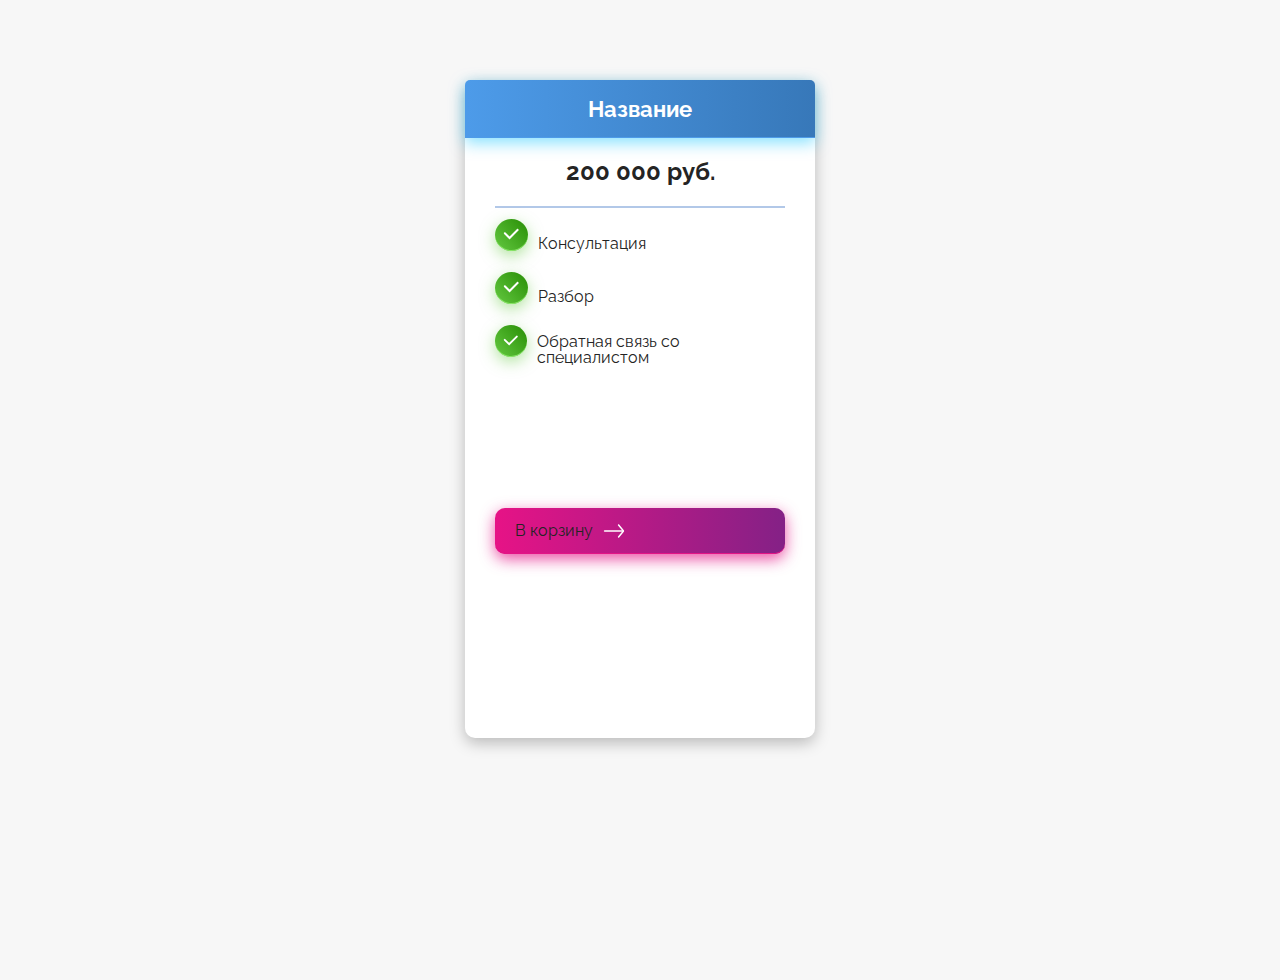
<file: tarif.html>
<!DOCTYPE html>
<html lang="ru">

<head>
    <meta charset="UTF-8">
    <meta http-equiv="Content-Type" content="text/html; charset=UTF-8">
    <meta name="viewport" content="width=device-width, initial-scale=1">
    <title>Tarif</title>
    <link rel="stylesheet" id="site-common-css" href="css/style.css" media="all">
</head>

<body>
    <div class="tarif__slide swiper-slide swiper-slide-duplicate" data-swiper-slide-index="0" style="width: 350px; margin: auto; margin-top: 5rem;">
        <div class="tarif__item item-tarif">
            <div class="item-tarif__title">Название</div>
            <div class="item-tarif__content">
                <div class="item-tarif__price">200 000 руб.</div>
                <div class="item-tarif__description">



                    <div class="item-tarif__text">
                        <div class="item-tarif__img">
                            <img src="assets/Check.svg" alt="">
                        </div>
                        <p>Консультация</p>
                    </div>


                    <div class="item-tarif__text">
                        <div class="item-tarif__img">
                            <img src="assets/Check.svg" alt="">
                        </div>
                        <p>Разбор</p>
                    </div>


                    <div class="item-tarif__text">
                        <div class="item-tarif__img">
                            <img src="assets/Check.svg" alt="">
                        </div>
                        <p>Обратная связь со специалистом</p>
                    </div>



                </div>
                <a href="" id="tarif__button" class="tarif__button tarif-1">
                    <p>В корзину</p>
                    <img src="assets/arrow-right.svg" alt="">
                </a>
            </div>
        </div>
    </div>
</body>

</html>
</file>
<file: css/style.css>
@charset "UTF-8";
@import url(https://fonts.googleapis.com/css?family=Raleway:200,300,400,500,600,700,800,900);
@import url(https://fonts.googleapis.com/css?family=Rubik:100,200,300,400,500,700);

/* body::-webkit-scrollbar {
    width: 5px;
} */


/*
body::-webkit-scrollbar-track {
    background: transparent;
}

body::-webkit-scrollbar-thumb {
    background-color: #7a48d0;
    border-radius: 120px;
} */


/* header {
    position: fixed;
    z-index: 9;
    background-color: #1a1b20;
    top: 0;
    left: 18rem !important;
} */

[class*=_icon-]:before {
    font-family: icons;
    font-style: normal;
    font-weight: 400;
    font-variant: normal;
    text-transform: none;
    line-height: 1;
    -webkit-font-smoothing: antialiased;
    -moz-osx-font-smoothing: grayscale
}

[class*=_icon-]:before {
    display: block
}

._icon-alertInfo:before {
    content: "\e900"
}

._icon-callendar:before {
    content: "\e901"
}

._icon-phone:before {
    content: "\e903"
}

._icon-eye:before {
    content: "\e904"
}

._icon-chat:before {
    content: "\e905"
}

._icon-language:before {
    content: "\e906"
}

._icon-Location:before {
    content: "\e907"
}

* {
    padding: 0;
    margin: 0;
    border: 0
}

*,
:after,
:before {
    -webkit-box-sizing: border-box;
    box-sizing: border-box
}

body,
html {
    height: 100%;
    min-width: 390px
}

body {
    color: #fff;
    line-height: 1;
    font-family: Raleway;
    font-size: 1rem;
    -ms-text-size-adjust: 100%;
    -moz-text-size-adjust: 100%;
    -webkit-text-size-adjust: 100%;
    -webkit-font-smoothing: antialiased;
    -moz-osx-font-smoothing: grayscale
}

body {
    /* background: #1a1b20; */
    background-color: rgb(247, 247, 247);
    position: relative
}

.tarif__slider {
    display: block;
}

.swiper-initialized .swiper-slide {
    -ms-flex-negative: 0;
    flex-shrink: 0
}

.swiper-android .swiper-slide,
.swiper-android .swiper-wrapper {
    -webkit-transform: translate3d(0, 0, 0);
    transform: translate3d(0, 0, 0)
}

.swiper-slide {
    -ms-flex-negative: 0;
    flex-shrink: 0;
    width: 100%;
    height: 100%;
    position: relative;
    -webkit-transition-property: -webkit-transform;
    transition-property: -webkit-transform;
    -o-transition-property: transform;
    transition-property: transform;
    transition-property: transform, -webkit-transform
}

.swiper-slide-invisible-blank {
    visibility: hidden
}

.swiper-autoheight,
.swiper-autoheight .swiper-slide {
    height: auto
}

.swiper-3d .swiper-cube-shadow,
.swiper-3d .swiper-slide,
.swiper-3d .swiper-slide-shadow,
.swiper-3d .swiper-slide-shadow-bottom,
.swiper-3d .swiper-slide-shadow-left,
.swiper-3d .swiper-slide-shadow-right,
.swiper-3d .swiper-slide-shadow-top,
.swiper-3d .swiper-wrapper {
    -webkit-transform-style: preserve-3d;
    transform-style: preserve-3d
}

.swiper-3d .swiper-slide-shadow,
.swiper-3d .swiper-slide-shadow-bottom,
.swiper-3d .swiper-slide-shadow-left,
.swiper-3d .swiper-slide-shadow-right,
.swiper-3d .swiper-slide-shadow-top {
    position: absolute;
    left: 0;
    top: 0;
    width: 100%;
    height: 100%;
    pointer-events: none;
    z-index: 10
}

.swiper-3d .swiper-slide-shadow {
    background: rgba(0, 0, 0, .15)
}

.swiper-3d .swiper-slide-shadow-left {
    background-image: -webkit-gradient(linear, right top, left top, from(rgba(0, 0, 0, .5)), to(rgba(0, 0, 0, 0)));
    background-image: -o-linear-gradient(right, rgba(0, 0, 0, .5), rgba(0, 0, 0, 0));
    background-image: linear-gradient(to left, rgba(0, 0, 0, .5), rgba(0, 0, 0, 0))
}

.swiper-3d .swiper-slide-shadow-right {
    background-image: -webkit-gradient(linear, left top, right top, from(rgba(0, 0, 0, .5)), to(rgba(0, 0, 0, 0)));
    background-image: -o-linear-gradient(left, rgba(0, 0, 0, .5), rgba(0, 0, 0, 0));
    background-image: linear-gradient(to right, rgba(0, 0, 0, .5), rgba(0, 0, 0, 0))
}

a:hover {
    color: #242424
}

.swiper-3d .swiper-slide-shadow-top {
    background-image: -webkit-gradient(linear, left bottom, left top, from(rgba(0, 0, 0, .5)), to(rgba(0, 0, 0, 0)));
    background-image: -o-linear-gradient(bottom, rgba(0, 0, 0, .5), rgba(0, 0, 0, 0));
    background-image: linear-gradient(to top, rgba(0, 0, 0, .5), rgba(0, 0, 0, 0))
}

.swiper-3d .swiper-slide-shadow-bottom {
    background-image: -webkit-gradient(linear, left top, left bottom, from(rgba(0, 0, 0, .5)), to(rgba(0, 0, 0, 0)));
    background-image: -o-linear-gradient(top, rgba(0, 0, 0, .5), rgba(0, 0, 0, 0));
    background-image: linear-gradient(to bottom, rgba(0, 0, 0, .5), rgba(0, 0, 0, 0))
}

.tarif__item {
    display: -webkit-box;
    display: -ms-flexbox;
    display: flex;
    -webkit-box-orient: vertical;
    -webkit-box-direction: normal;
    -ms-flex-direction: column;
    flex-direction: column;
    -webkit-box-shadow: 0 5px 15px rgba(0, 0, 0, .25);
    box-shadow: 0 5px 15px rgba(0, 0, 0, .25);
    width: 100%;
    -webkit-box-align: center;
    -ms-flex-align: center;
    align-items: center;
    transition: .2s;
    border-radius: 10px !important;
    background-color: white;
}

body,
html {
    margin: 0;
    padding: 0;
    width: 100%;
}

.pf {
    position: fixed;
}

.tarif__item:hover {
    box-shadow: 0 5px 19px rgba(0, 0, 0, .35);
}

.tarif__item * {
    color: #242424;
}

.item-tarif__title {
    font-weight: 700;
    font-size: 22px;
    line-height: 26px;
    width: 100%;
    display: -webkit-box;
    display: -ms-flexbox;
    display: flex;
    -webkit-box-align: center;
    -ms-flex-align: center;
    align-items: center;
    -webkit-box-pack: center;
    -ms-flex-pack: center;
    justify-content: center;
    padding: 16px 0;
    background: -o-linear-gradient(.66deg, #4d9be9 .49%, #3778b9 99.79%);
    background: linear-gradient(89.34deg, #4d9be9 .49%, #3778b9 99.79%);
    box-shadow: 0 5px 15px rgba(17, 197, 255, .5), inset 0 -1px 0 #4d9be9;
    border-radius: 5px 5px 0 0;
    color: rgb(255, 255, 255);
}

.item-tarif__content {
    padding: 20px 30px 30px 30px;
    width: 100%;
    display: -webkit-box;
    display: -ms-flexbox;
    display: flex;
    -webkit-box-orient: vertical;
    -webkit-box-direction: normal;
    -ms-flex-direction: column;
    flex-direction: column;
    -webkit-box-align: center;
    -ms-flex-align: center;
    /* align-items: center; */
    height: 600px;
}

.item-tarif__price {
    font-weight: 700;
    font-size: 24px;
    line-height: 28px;
    display: -webkit-box;
    display: -ms-flexbox;
    display: flex;
    -webkit-box-align: center;
    -ms-flex-align: center;
    align-items: center;
    -webkit-box-pack: center;
    -ms-flex-pack: center;
    justify-content: center;
    width: 100%;
    padding: 0 0 20px 0;
    margin: 0 0 20px 0;
    border-bottom: 2px solid rgba(67, 121, 198, 0.412)
}

.item-tarif__description {
    display: -webkit-box;
    display: -ms-flexbox;
    display: flex;
    -webkit-box-orient: vertical;
    -webkit-box-direction: normal;
    -ms-flex-direction: column;
    flex-direction: column;
    row-gap: .625rem;
    margin: 0 0 30px 0;
    height: 210px;
}

.item-tarif__description img {
    width: 100%;
    border-radius: 10px;
}

.item-tarif__text {
    display: -webkit-box;
    display: -ms-flexbox;
    display: flex;
    -webkit-box-align: center;
    -ms-flex-align: center;
    align-items: center;
    -webkit-column-gap: .625rem;
    -moz-column-gap: .625rem;
    column-gap: .625rem;
    margin-bottom: 0.7rem;
}

.item-tarif__img {
    position: relative;
    top: -9px;
    padding: 8px 8px 8px 8px;
    border-radius: 50%;
    background: -o-linear-gradient(41.19deg, #64c941 0, #2b9108 94.17%);
    background: linear-gradient(48.81deg, #64c941 0, #2b9108 94.17%);
    -webkit-box-shadow: 0 5px 15px rgba(101, 201, 65, .5), inset 0 -1px 0 #89e668;
    box-shadow: 0 5px 15px rgba(101, 201, 65, .5), inset 0 -1px 0 #89e668
}

.tarif__button {
    display: -webkit-box;
    display: -ms-flexbox;
    display: flex;
    -webkit-box-align: center;
    -ms-flex-align: center;
    align-items: center;
    padding: 15px 40px;
    gap: .625rem;
    background: -o-linear-gradient(.66deg, #e61386 .49%, #842186 99.79%);
    background: linear-gradient(89.34deg, #e61386 .49%, #842186 99.79%);
    -webkit-box-shadow: 0 5px 15px rgba(227, 20, 134, .75), inset 0 -1px 0 #e31486;
    box-shadow: 0 5px 15px rgba(227, 20, 134, .75), inset 0 -1px 0 #e31486;
    border-radius: 10px;
    -webkit-transition: .3s;
    -o-transition: .3s;
    transition: .3s
}

.tarif__button {
    padding: 15px 20px
}

.tarif-1 {
    margin: 40px 0 0 0
}

a {
    color: #242424;
    text-decoration: none;
}

@media (any-hover:hover) {
    .tarif__button:hover {
        background: -o-linear-gradient(.66deg, #842186 .49%, #e61386 99.79%);
        background: linear-gradient(89.34deg, #842186 .49%, #e61386 99.79%);
        -webkit-box-shadow: none;
        box-shadow: none
    }
}

.logo {
    font-weight: 300;
    margin-left: 0.5rem;
    font-size: 30px;
}

.logo b {
    font-weight: 500;
}

.wrapper {
    padding-left: 4rem;
    padding-right: 4rem;
}

.wrapper a {
    color: white;
}

.header_div1 img {
    height: 50px;
}

.header_div2 {
    font-family: Rubik;
    font-weight: 400;
}

.header_div2 .info {
    margin-right: 20px;
}

.btn-blue {
    border-radius: 7px;
    padding: 10px;
    padding-left: 18px;
    padding-right: 18px;
    background: -o-linear-gradient(.66deg, #7a48d0 .49%, #8d56ec 99.79%);
    background: linear-gradient(89.34deg, #7a48d0 .49%, #8d56ec 99.79%);
    box-shadow: 0 5px 15px rgba(37, 20, 227, 0.75), inset 0 -1px 0 #8d56ec;
    transition: 0.3s;
    color: white;
}

.btn-blue:hover {
    background: -o-linear-gradient(.66deg, #8d56ec .49%, #7a48d0 99.79%);
    background: linear-gradient(89.34deg, #8d56ec .49%, #7a48d0 99.79%);
    -webkit-box-shadow: none;
    box-shadow: none;
    color: white;
}

.btn-green {
    border-radius: 7px;
    padding: 10px;
    padding-left: 18px;
    padding-right: 18px;
    background: -o-linear-gradient(.66deg, #38bb66 .49%, #30a559 99.79%);
    background: linear-gradient(89.34deg, #38bb66 .49%, #30a559 99.79%);
    box-shadow: 0 5px 15px #30a559, inset 0 -1px 0 #38bb66;
    transition: 0.3s;
    color: white;
    font-family: Rubik;
}

.btn-green:hover {
    background: -o-linear-gradient(.66deg, #30a559 .49%, #38bb66 99.79%);
    background: linear-gradient(89.34deg, #30a559 .49%, #38bb66 99.79%);
    -webkit-box-shadow: none;
    box-shadow: none;
    color: white;
}

.ml5 {
    margin-left: 2rem;
}

.link {
    font-size: 17px;
    padding: 10px !important;
    padding-left: 25px !important;
    padding-right: 25px !important;
    transition: .2s;
    font-weight: 500;
    border-radius: 7px;
}

.link:hover {
    border-radius: 7px;
    /* padding: 10px;
    padding-left: 18px;
    padding-right: 18px; */
    background-color: #242424;
    /* background: -o-linear-gradient(.66deg, #7a48d0 .49%, #8d56ec 99.79%);
    background: linear-gradient(89.34deg, #7a48d0 .49%, #8d56ec 99.79%); */
    /* box-shadow: 0 5px 15px rgba(37, 20, 227, 0.75), inset 0 -1px 0 #8d56ec; */
    box-shadow: 0 0 5px gray;
    color: white;
}

.link2 {
    font-size: 17px;
    padding: 10px !important;
    padding-left: 25px !important;
    padding-right: 25px !important;
    transition: .2s;
    font-weight: 500;
    border-radius: 7px;
}

.link2:hover {
    border-radius: 7px;
    /* padding: 10px;
    padding-left: 18px;
    padding-right: 18px; */
    background-color: #efefef;
    /* background: -o-linear-gradient(.66deg, #7a48d0 .49%, #8d56ec 99.79%);
    background: linear-gradient(89.34deg, #7a48d0 .49%, #8d56ec 99.79%); */
    /* box-shadow: 0 5px 15px rgba(37, 20, 227, 0.75), inset 0 -1px 0 #8d56ec; */
    box-shadow: 0 0 5px gray;
    color: #242424 !important;
}

.slider {
    border-radius: 10px;
    overflow: hidden;
    box-shadow: 0px 5px 10px 2px rgba(175, 175, 175, 0.2);
}

.slide2 {
    background-size: cover;
    height: 400px;
}

.cr-widget-marquee-container {
    border: 2px solid #8d56ec !important;
    border-radius: 5px !important;
    box-shadow: 0 5px 15px rgba(37, 20, 227, 0.237) !important;
}

.cr-marquee-label {
    display: none !important;
}

main * {
    font-family: Rubik;
}

.rubik {
    font-family: Rubik;
}

.price {
    color: rgb(203, 203, 203);
}

.old_price {
    margin-left: 1rem;
    color: gray;
}

.block_info li {
    padding-bottom: 0.6rem;
    font-size: 1.2rem;
    font-weight: 300;
}

main * {
    color: #242424;
}

.desc {
    font-size: 1.2rem;
    font-weight: 100;
    line-height: 1.6rem;
}

.block_desc {
    background-color: #242424;
}

.block_desc * {
    color: white;
}

.desc_img {
    border-radius: 10px;
    width: 100%;
}

#header_list {
    cursor: pointer;
    display: none !important;
    position: relative;
    top: 5px;
}

.header_mibDiv {
    margin-top: 1rem;
    display: none !important;
    width: 100%;
    background-color: #161724;
    margin-bottom: 2rem;
    border-radius: 10px;
    overflow: hidden;
    text-align: center;
    height: 0px;
    padding: 0rem;
    transition: .1s;
    font-size: 18px;
}

.header_mibDiv * {
    color: #fff;
}

.header_toogle {
    display: block !important;
    height: 100%;
    padding: 2rem;
    transition: .1s;
}

.header_mibDiv .a {
    padding-bottom: 1rem;
}

.header_mibDiv * {
    font-family: Rubik;
}

.header_mibDiv a {
    display: block;
}

.header_mibDiv .btn-blue {
    margin-top: 1rem;
}

.bbMT {
    padding-left: 0.7rem;
    padding-right: 0.7rem;
    width: 60%;
    margin: auto;
}

.catalog .col-lg {
    margin-bottom: 3rem !important;
    justify-content: space-between !important;
}

.form_div {
    width: 100%;
    height: 100%;
    background-color: #1a1b20;
    box-shadow: 0px 0px 15px #8614e3bf;
    border-radius: 10px;
}

.input-50 {
    width: 48%;
    height: 4vh;
    outline: none;
    padding-left: 1rem;
    border-radius: 4px;
}

.input {
    width: 100%;
    height: 4vh;
    outline: none;
    padding-left: 1rem;
    border-radius: 4px;
}


/* .nav {
    border-top: 2px solid gray;
} */

.dd {
    background-color: #242424;
}

.dd * {
    color: white;
}

.dd *:hover {
    color: white;
}

.dd2 {
    border-bottom: 2px solid gray;
}

.b2 button {
    width: 100%;
    height: 500px;
    background: transparent;
}

.dd-el {
    margin-left: -20px;
    padding: 10px;
    padding-right: 30px;
    background-color: #161724;
}

.dropdown-content {
    display: none;
    position: absolute;
    top: 132px;
    background-color: #f1f1f1;
    min-width: 160px;
    box-shadow: 0px 8px 26px 0px rgb(40, 40, 40);
    z-index: 9999 !important;
    border-radius: 5px;
    overflow: hidden;
}

.imgImg {
    width: 100%;
    border-radius: 10px;
}

.dropdown-content a {
    font-family: Rubik;
    color: black;
    padding: 12px 16px;
    text-decoration: none;
    display: block;
    z-index: 9999 !important;
}

.dropdown-content a:hover {
    background-color: #ddd;
}

.dropdown2:hover .dropdown-content {
    display: block;
}

.dropbtn {
    position: relative !important;
    top: 10px !important;
}

.bottom_prod {
    display: flex;
    margin-top: 9.3rem;
    justify-content: space-around;
}

.infoIcon_prod {
    position: relative;
    top: 10px;
}

.num_prod {
    margin-left: 0.1rem;
    font-size: 13px;
}

.tbdesc {
    line-height: 1.3rem;
}

.que {
    background-color: white;
}

.que button {
    outline: none;
    border: none;
    background: transparent;
}

footer {
    background-color: #242424;
}

footer * {
    color: white;
    font-family: Rubik;
}

footer *:hover {
    color: white;
}

.imgTg {
    width: 100%;
}
</file>
